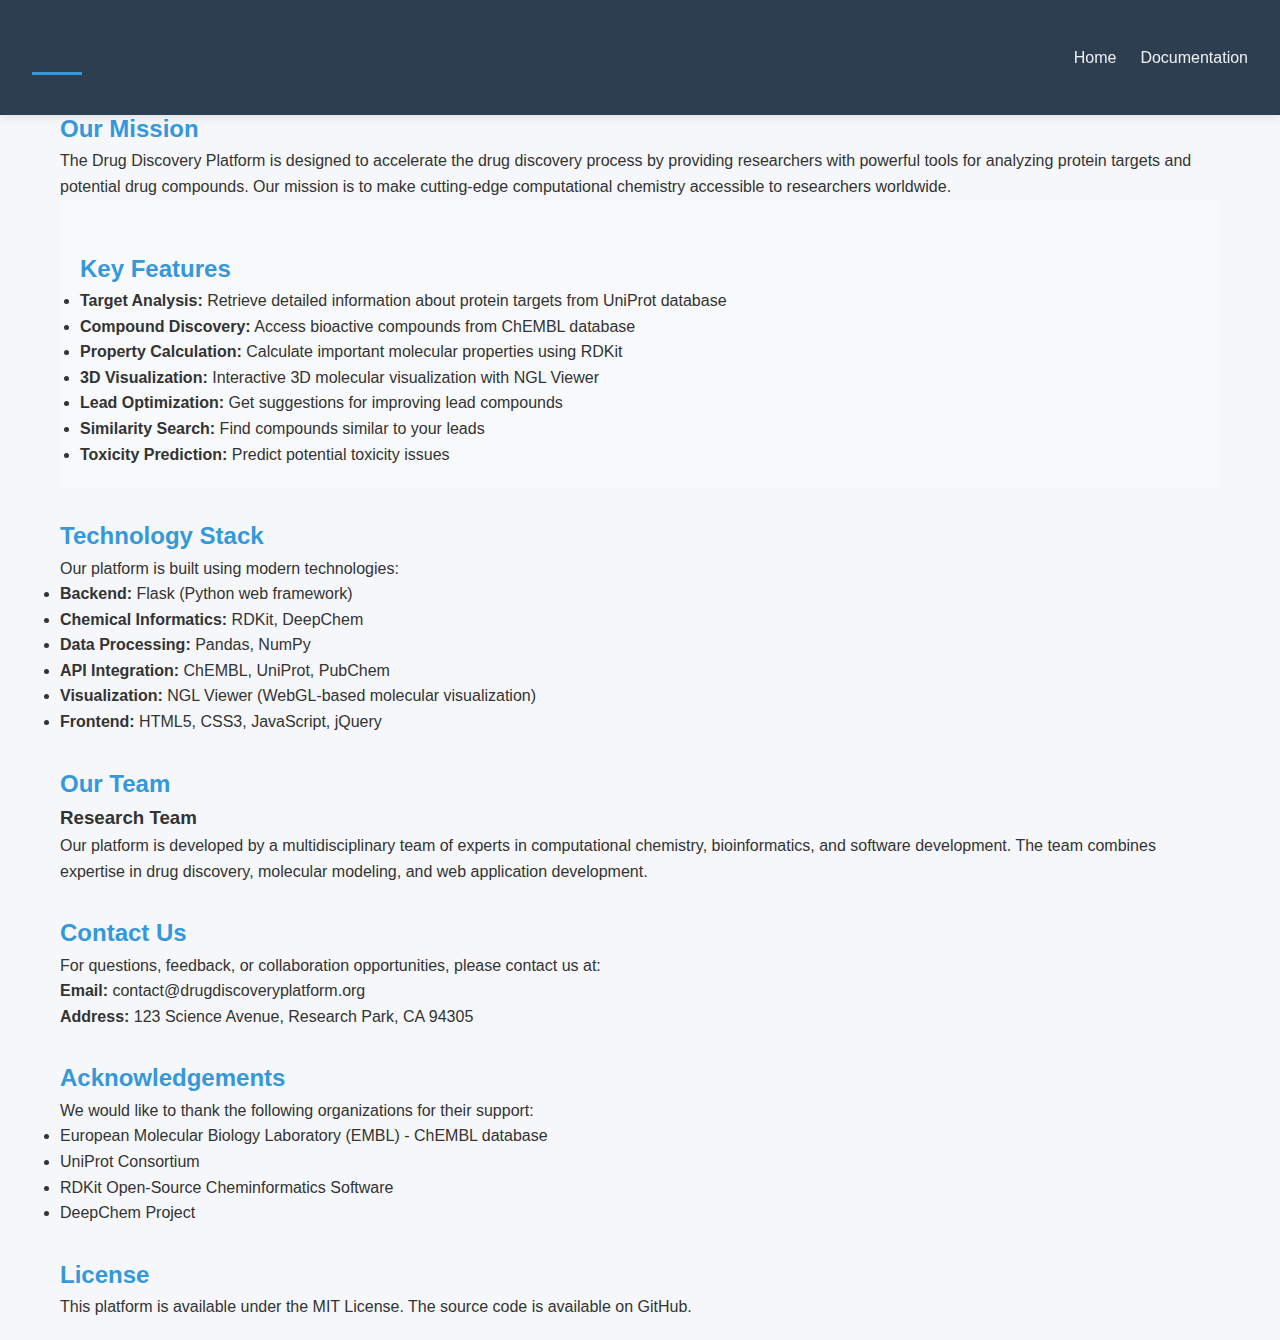
<file: about.html>
<!DOCTYPE html>
<html>
<head>
    <title>About Drug Discovery Platform</title>
    <link rel="stylesheet" href="https://cdn.datatables.net/1.13.6/css/jquery.dataTables.min.css">
    <link rel="stylesheet" href="/static/css/styles.css">
    <style>
        body { font-family: Arial, sans-serif; margin: 20px; }
        .container { max-width: 1200px; margin: auto; }
        h1 { color: #2c3e50; }
        h2 { color: #3498db; margin-top: 30px; }
        pre { background-color: #f5f5f5; padding: 15px; border-radius: 5px; }
        code { background-color: #f5f5f5; padding: 2px 5px; border-radius: 3px; }
        .nav-link { margin-right: 15px; }
        .team-member { margin-bottom: 30px; }
        .feature-box { background-color: #f8f9fa; padding: 20px; border-radius: 5px; margin-bottom: 20px; }
    </style>
</head>
<body>
    <div class="container">
        <header class="main-header">
            <h1>About Drug Discovery Platform</h1>
            <nav class="header-nav">
                <a href="index.html">Home</a>
                <a href="documentation.html">Documentation</a>
            </nav>
        </header>

        <h2>Our Mission</h2>
        <p>The Drug Discovery Platform is designed to accelerate the drug discovery process by providing researchers with powerful tools for analyzing protein targets and potential drug compounds. Our mission is to make cutting-edge computational chemistry accessible to researchers worldwide.</p>

        <div class="feature-box">
            <h2>Key Features</h2>
            <ul>
                <li><strong>Target Analysis:</strong> Retrieve detailed information about protein targets from UniProt database</li>
                <li><strong>Compound Discovery:</strong> Access bioactive compounds from ChEMBL database</li>
                <li><strong>Property Calculation:</strong> Calculate important molecular properties using RDKit</li>
                <li><strong>3D Visualization:</strong> Interactive 3D molecular visualization with NGL Viewer</li>
                <li><strong>Lead Optimization:</strong> Get suggestions for improving lead compounds</li>
                <li><strong>Similarity Search:</strong> Find compounds similar to your leads</li>
                <li><strong>Toxicity Prediction:</strong> Predict potential toxicity issues</li>
            </ul>
        </div>

        <h2>Technology Stack</h2>
        <p>Our platform is built using modern technologies:</p>
        <ul>
            <li><strong>Backend:</strong> Flask (Python web framework)</li>
            <li><strong>Chemical Informatics:</strong> RDKit, DeepChem</li>
            <li><strong>Data Processing:</strong> Pandas, NumPy</li>
            <li><strong>API Integration:</strong> ChEMBL, UniProt, PubChem</li>
            <li><strong>Visualization:</strong> NGL Viewer (WebGL-based molecular visualization)</li>
            <li><strong>Frontend:</strong> HTML5, CSS3, JavaScript, jQuery</li>
        </ul>

        <h2>Our Team</h2>
        <div class="team-member">
            <h3>Research Team</h3>
            <p>Our platform is developed by a multidisciplinary team of experts in computational chemistry, bioinformatics, and software development. The team combines expertise in drug discovery, molecular modeling, and web application development.</p>
        </div>

        <h2>Contact Us</h2>
        <p>For questions, feedback, or collaboration opportunities, please contact us at:</p>
        <p><strong>Email:</strong> contact@drugdiscoveryplatform.org</p>
        <p><strong>Address:</strong> 123 Science Avenue, Research Park, CA 94305</p>

        <h2>Acknowledgements</h2>
        <p>We would like to thank the following organizations for their support:</p>
        <ul>
            <li>European Molecular Biology Laboratory (EMBL) - ChEMBL database</li>
            <li>UniProt Consortium</li>
            <li>RDKit Open-Source Cheminformatics Software</li>
            <li>DeepChem Project</li>
        </ul>

        <h2>License</h2>
        <p>This platform is available under the MIT License. The source code is available on GitHub.</p>
    </div>
</body>
</html>
</file>
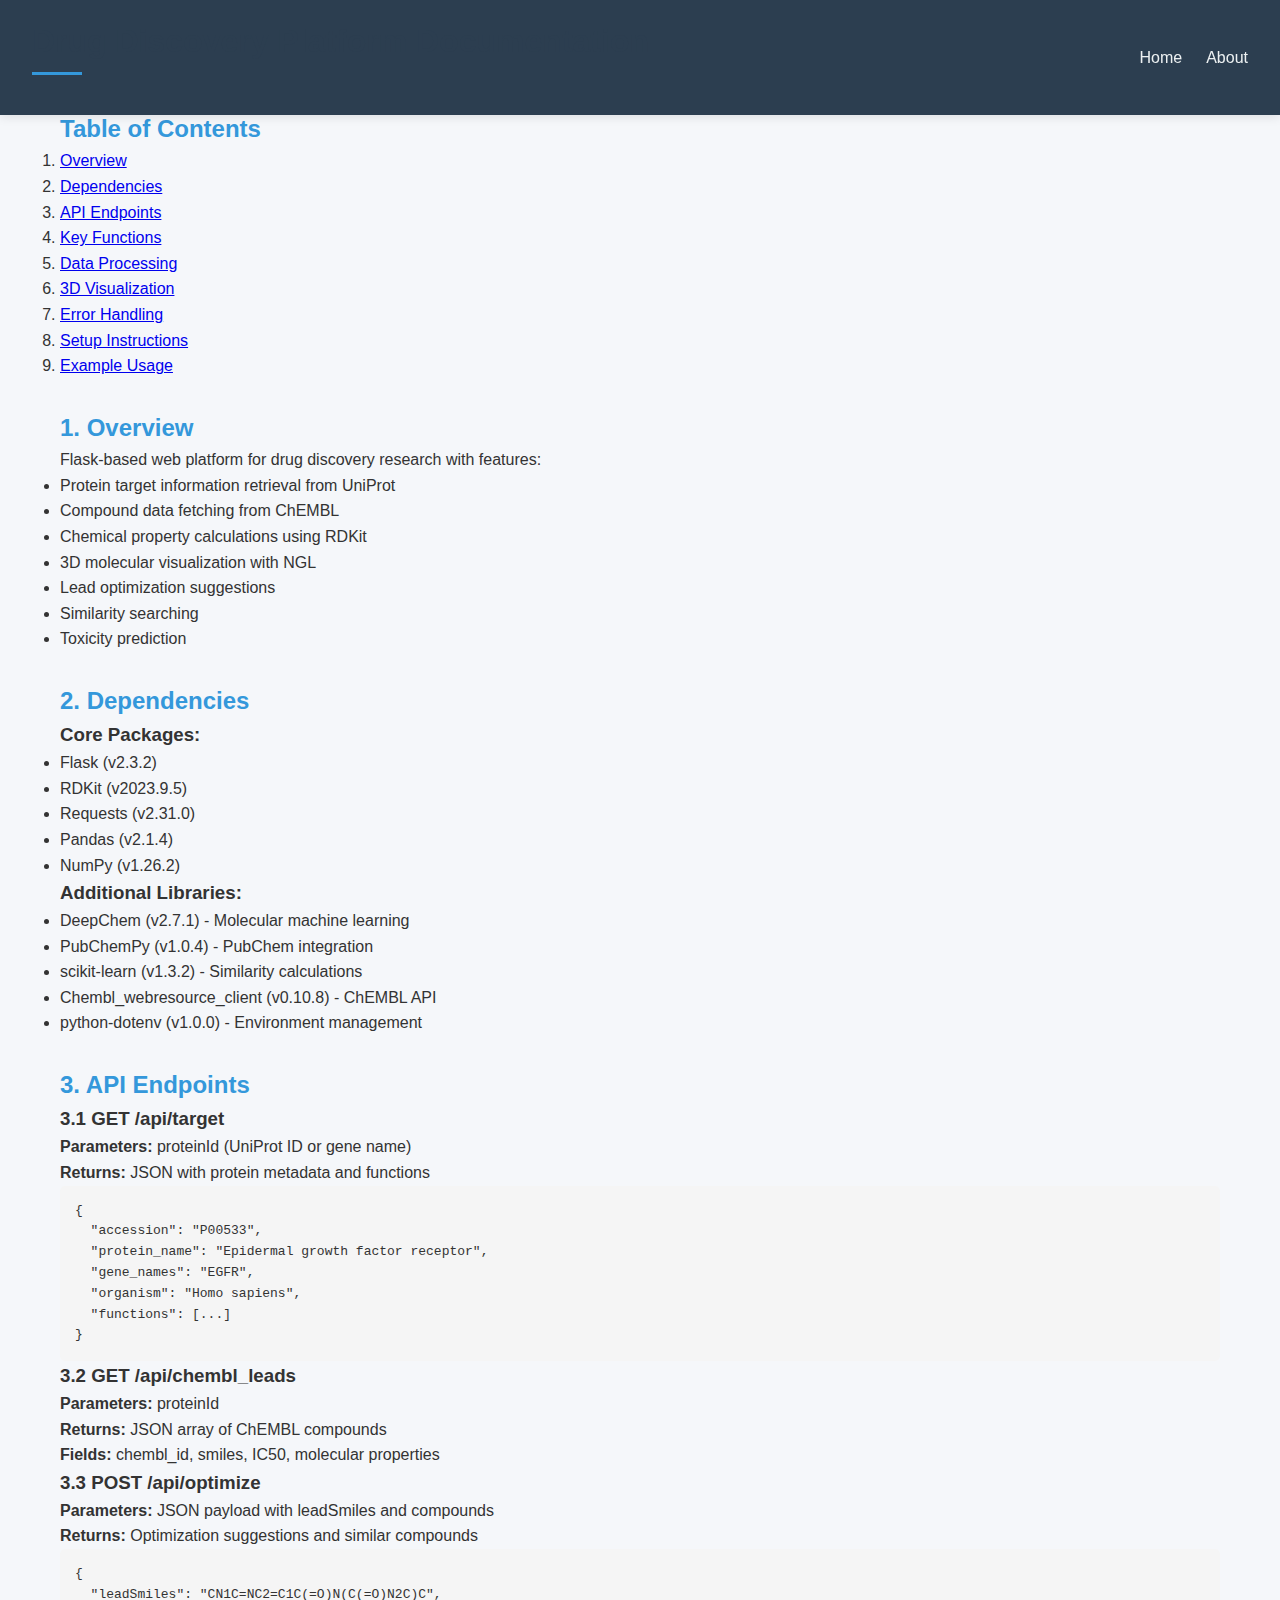
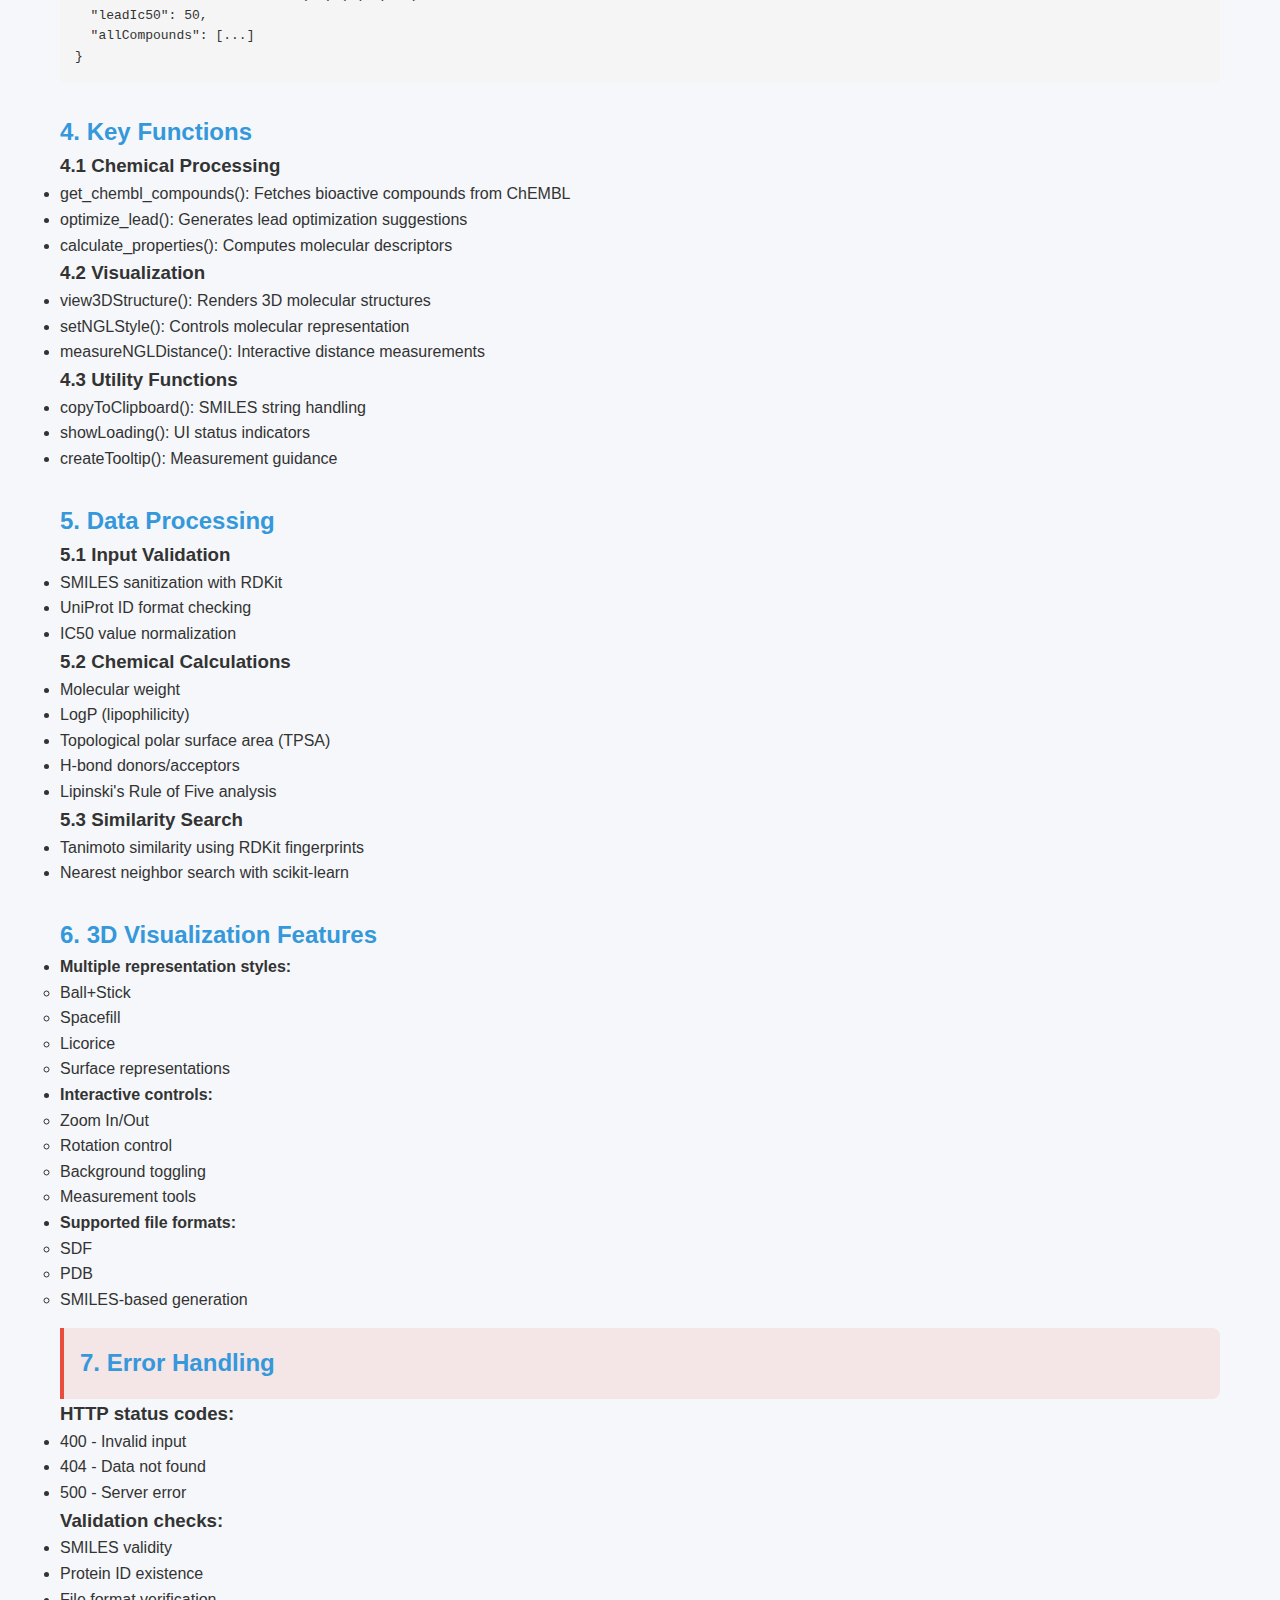
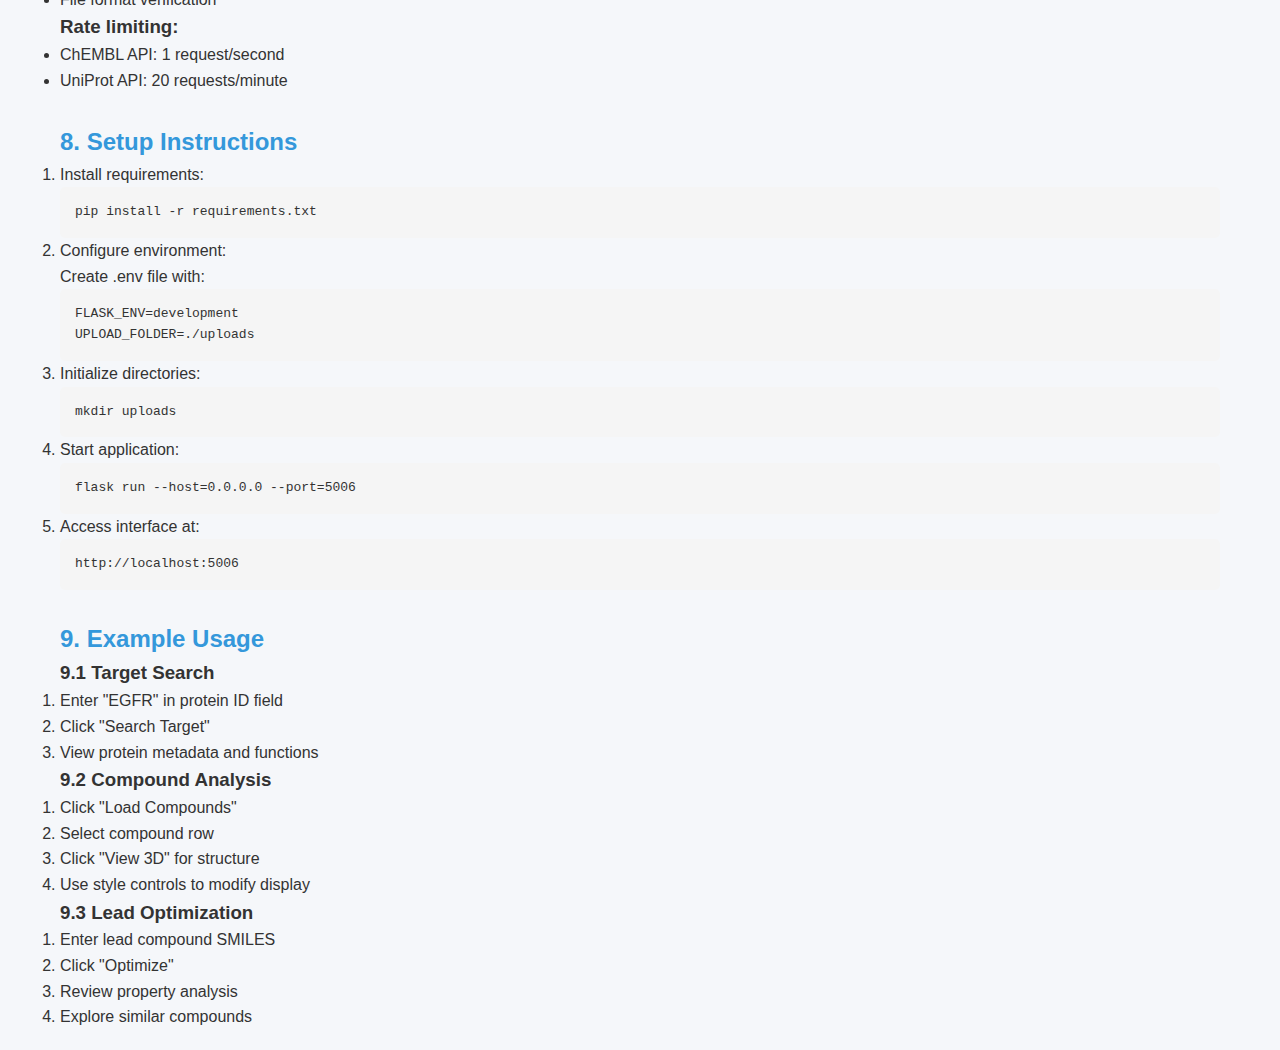
<file: documentation.html>
<!DOCTYPE html>
<html>
<head>
    <title>Drug Discovery Platform Documentation</title>
    <link rel="stylesheet" href="https://cdn.datatables.net/1.13.6/css/jquery.dataTables.min.css">
    <link rel="stylesheet" href="/static/css/styles.css">
    <style>
        body { font-family: Arial, sans-serif; margin: 20px; }
        .container { max-width: 1200px; margin: auto; }
        h1 { color: #2c3e50; }
        h2 { color: #3498db; margin-top: 30px; }
        pre { background-color: #f5f5f5; padding: 15px; border-radius: 5px; }
        code { background-color: #f5f5f5; padding: 2px 5px; border-radius: 3px; }
        .nav-link { margin-right: 15px; }
    </style>
</head>
<body>
    <div class="container">
        <header class="main-header">
            <h1>Drug Discovery Platform Documentation</h1>
            <nav class="header-nav">
                <a href="index.html">Home</a>
                <a href="about.html">About</a>
            </nav>
        </header>

        <h2>Table of Contents</h2>
        <ol>
            <li><a href="#overview">Overview</a></li>
            <li><a href="#dependencies">Dependencies</a></li>
            <li><a href="#api">API Endpoints</a></li>
            <li><a href="#functions">Key Functions</a></li>
            <li><a href="#data">Data Processing</a></li>
            <li><a href="#visualization">3D Visualization</a></li>
            <li><a href="#error">Error Handling</a></li>
            <li><a href="#setup">Setup Instructions</a></li>
            <li><a href="#usage">Example Usage</a></li>
        </ol>

        <h2 id="overview">1. Overview</h2>
        <p>Flask-based web platform for drug discovery research with features:</p>
        <ul>
            <li>Protein target information retrieval from UniProt</li>
            <li>Compound data fetching from ChEMBL</li>
            <li>Chemical property calculations using RDKit</li>
            <li>3D molecular visualization with NGL</li>
            <li>Lead optimization suggestions</li>
            <li>Similarity searching</li>
            <li>Toxicity prediction</li>
        </ul>

        <h2 id="dependencies">2. Dependencies</h2>
        <h3>Core Packages:</h3>
        <ul>
            <li>Flask (v2.3.2)</li>
            <li>RDKit (v2023.9.5)</li>
            <li>Requests (v2.31.0)</li>
            <li>Pandas (v2.1.4)</li>
            <li>NumPy (v1.26.2)</li>
        </ul>

        <h3>Additional Libraries:</h3>
        <ul>
            <li>DeepChem (v2.7.1) - Molecular machine learning</li>
            <li>PubChemPy (v1.0.4) - PubChem integration</li>
            <li>scikit-learn (v1.3.2) - Similarity calculations</li>
            <li>Chembl_webresource_client (v0.10.8) - ChEMBL API</li>
            <li>python-dotenv (v1.0.0) - Environment management</li>
        </ul>

        <h2 id="api">3. API Endpoints</h2>
        <h3>3.1 GET /api/target</h3>
        <p><strong>Parameters:</strong> proteinId (UniProt ID or gene name)</p>
        <p><strong>Returns:</strong> JSON with protein metadata and functions</p>
        <pre>{
  "accession": "P00533",
  "protein_name": "Epidermal growth factor receptor",
  "gene_names": "EGFR",
  "organism": "Homo sapiens",
  "functions": [...]
}</pre>

        <h3>3.2 GET /api/chembl_leads</h3>
        <p><strong>Parameters:</strong> proteinId</p>
        <p><strong>Returns:</strong> JSON array of ChEMBL compounds</p>
        <p><strong>Fields:</strong> chembl_id, smiles, IC50, molecular properties</p>

        <h3>3.3 POST /api/optimize</h3>
        <p><strong>Parameters:</strong> JSON payload with leadSmiles and compounds</p>
        <p><strong>Returns:</strong> Optimization suggestions and similar compounds</p>
        <pre>{
  "leadSmiles": "CN1C=NC2=C1C(=O)N(C(=O)N2C)C",
  "leadIc50": 50,
  "allCompounds": [...]
}</pre>

        <h2 id="functions">4. Key Functions</h2>
        <h3>4.1 Chemical Processing</h3>
        <ul>
            <li>get_chembl_compounds(): Fetches bioactive compounds from ChEMBL</li>
            <li>optimize_lead(): Generates lead optimization suggestions</li>
            <li>calculate_properties(): Computes molecular descriptors</li>
        </ul>

        <h3>4.2 Visualization</h3>
        <ul>
            <li>view3DStructure(): Renders 3D molecular structures</li>
            <li>setNGLStyle(): Controls molecular representation</li>
            <li>measureNGLDistance(): Interactive distance measurements</li>
        </ul>

        <h3>4.3 Utility Functions</h3>
        <ul>
            <li>copyToClipboard(): SMILES string handling</li>
            <li>showLoading(): UI status indicators</li>
            <li>createTooltip(): Measurement guidance</li>
        </ul>

        <h2 id="data">5. Data Processing</h2>
        <h3>5.1 Input Validation</h3>
        <ul>
            <li>SMILES sanitization with RDKit</li>
            <li>UniProt ID format checking</li>
            <li>IC50 value normalization</li>
        </ul>

        <h3>5.2 Chemical Calculations</h3>
        <ul>
            <li>Molecular weight</li>
            <li>LogP (lipophilicity)</li>
            <li>Topological polar surface area (TPSA)</li>
            <li>H-bond donors/acceptors</li>
            <li>Lipinski's Rule of Five analysis</li>
        </ul>

        <h3>5.3 Similarity Search</h3>
        <ul>
            <li>Tanimoto similarity using RDKit fingerprints</li>
            <li>Nearest neighbor search with scikit-learn</li>
        </ul>

        <h2 id="visualization">6. 3D Visualization Features</h3>
        <ul>
            <li><strong>Multiple representation styles:</strong>
                <ul>
                    <li>Ball+Stick</li>
                    <li>Spacefill</li>
                    <li>Licorice</li>
                    <li>Surface representations</li>
                </ul>
            </li>
            <li><strong>Interactive controls:</strong>
                <ul>
                    <li>Zoom In/Out</li>
                    <li>Rotation control</li>
                    <li>Background toggling</li>
                    <li>Measurement tools</li>
                </ul>
            </li>
            <li><strong>Supported file formats:</strong>
                <ul>
                    <li>SDF</li>
                    <li>PDB</li>
                    <li>SMILES-based generation</li>
                </ul>
            </li>
        </ul>

        <h2 id="error">7. Error Handling</h2>
        <h3>HTTP status codes:</h3>
        <ul>
            <li>400 - Invalid input</li>
            <li>404 - Data not found</li>
            <li>500 - Server error</li>
        </ul>

        <h3>Validation checks:</h3>
        <ul>
            <li>SMILES validity</li>
            <li>Protein ID existence</li>
            <li>File format verification</li>
        </ul>

        <h3>Rate limiting:</h3>
        <ul>
            <li>ChEMBL API: 1 request/second</li>
            <li>UniProt API: 20 requests/minute</li>
        </ul>

        <h2 id="setup">8. Setup Instructions</h2>
        <ol>
            <li>Install requirements:
                <pre>pip install -r requirements.txt</pre>
            </li>
            <li>Configure environment:
                <p>Create .env file with:</p>
                <pre>FLASK_ENV=development
UPLOAD_FOLDER=./uploads</pre>
            </li>
            <li>Initialize directories:
                <pre>mkdir uploads</pre>
            </li>
            <li>Start application:
                <pre>flask run --host=0.0.0.0 --port=5006</pre>
            </li>
            <li>Access interface at:
                <pre>http://localhost:5006</pre>
            </li>
        </ol>

        <h2 id="usage">9. Example Usage</h2>
        <h3>9.1 Target Search</h3>
        <ol>
            <li>Enter "EGFR" in protein ID field</li>
            <li>Click "Search Target"</li>
            <li>View protein metadata and functions</li>
        </ol>

        <h3>9.2 Compound Analysis</h3>
        <ol>
            <li>Click "Load Compounds"</li>
            <li>Select compound row</li>
            <li>Click "View 3D" for structure</li>
            <li>Use style controls to modify display</li>
        </ol>

        <h3>9.3 Lead Optimization</h3>
        <ol>
            <li>Enter lead compound SMILES</li>
            <li>Click "Optimize"</li>
            <li>Review property analysis</li>
            <li>Explore similar compounds</li>
        </ol>
    </div>
</body>
</html>
</file>
<file: static/css/styles.css>
/* ===== GLOBAL STYLES ===== */
:root {
    --primary-color: #2c3e50;
    --secondary-color: #3498db;
    --accent-color: #e74c3c;
    --light-color: #ecf0f1;
    --dark-color: #2c3e50;
    --text-color: #333;
    --text-light: #ecf0f1;
    --border-radius: 8px;
    --box-shadow: 0 4px 6px rgba(0, 0, 0, 0.1);
    --transition-speed: 0.3s;
}

* {
    margin: 0;
    padding: 0;
    box-sizing: border-box;
}

body {
    font-family: 'Segoe UI', Tahoma, Geneva, Verdana, sans-serif;
    line-height: 1.6;
    color: var(--text-color);
    background-color: #f5f7fa;
    overflow-x: hidden;
    padding-top: 60px;
}

/* ===== ANIMATIONS ===== */
@keyframes fadeIn {
    from { opacity: 0; }
    to { opacity: 1; }
}

@keyframes slideInRight {
    from { transform: translateX(-50px); opacity: 0; }
    to { transform: translateX(0); opacity: 1; }
}

@keyframes slideInUp {
    from { transform: translateY(50px); opacity: 0; }
    to { transform: translateY(0); opacity: 1; }
}

@keyframes pulse {
    0% { transform: scale(1); }
    50% { transform: scale(1.05); }
    100% { transform: scale(1); }
}

@keyframes rotate {
    from { transform: rotate(0deg); }
    to { transform: rotate(360deg); }
}

@keyframes orbit {
    0% { transform: rotate(0deg) translateX(30px) rotate(0deg); }
    100% { transform: rotate(360deg) translateX(30px) rotate(-360deg); }
}

.fade-in {
    animation: fadeIn 1s ease-in-out;
}

.slide-in-right {
    animation: slideInRight 1s ease-in-out;
}

.slide-in-up {
    animation: slideInUp 1s ease-in-out;
}

.pulse {
    animation: pulse 2s infinite;
}

/* ===== HEADER ===== */
.header-container, .main-header {
    position: fixed;
    top: 0;
    left: 0;
    right: 0;
    background-color: var(--primary-color);
    color: var(--text-light);
    padding: 1rem 2rem;
    box-shadow: 0 2px 10px rgba(0, 0, 0, 0.1);
    z-index: 1000;
    display: flex;
    justify-content: space-between;
    align-items: center;
    transition: all var(--transition-speed);
}

.header-title {
    font-weight: 700;
    font-size: 1.5rem;
    margin: 0;
    display: flex;
    align-items: center;
}

.header-title::before {
    content: '';
    display: inline-block;
    width: 24px;
    height: 24px;
    background-image: url('data:image/svg+xml;utf8,<svg xmlns="http://www.w3.org/2000/svg" viewBox="0 0 100 100"><circle cx="50" cy="50" r="45" fill="%232c3e50"/><circle cx="30" cy="40" r="10" fill="%233498db"/><circle cx="70" cy="40" r="10" fill="%23e74c3c"/><circle cx="50" cy="70" r="10" fill="%232ecc71"/><line x1="30" y1="40" x2="70" y2="40" stroke="%23ecf0f1" stroke-width="3"/><line x1="30" y1="40" x2="50" y2="70" stroke="%23ecf0f1" stroke-width="3"/><line x1="70" y1="40" x2="50" y2="70" stroke="%23ecf0f1" stroke-width="3"/></svg>');
    background-size: contain;
    margin-right: 10px;
    transition: transform 0.3s ease;
}

.header-title:hover::before {
    transform: rotate(15deg);
}

.header-nav {
    display: flex;
    gap: 1.5rem;
}

.header-nav a {
    color: var(--text-light);
    text-decoration: none;
    font-weight: 500;
    position: relative;
    transition: all 0.3s ease;
}

.header-nav a::after {
    content: '';
    position: absolute;
    width: 0;
    height: 2px;
    bottom: -5px;
    left: 0;
    background-color: var(--secondary-color);
    transition: width 0.3s ease;
}

.header-nav a:hover::after {
    width: 100%;
}

/* ===== CONTAINER ===== */
.container {
    max-width: 1200px;
    margin: 0 auto;
    padding: 0 20px;
}

h1 {
    color: var(--primary-color);
    margin-bottom: 1.5rem;
    position: relative;
    padding-bottom: 0.5rem;
    animation: fadeIn 1s ease-in-out;
}

h1::after {
    content: '';
    position: absolute;
    bottom: 0;
    left: 0;
    width: 50px;
    height: 3px;
    background-color: var(--secondary-color);
}

/* ===== SEARCH SECTION ===== */
#proteinId {
    padding: 0.75rem 1rem;
    border: 1px solid #ddd;
    border-radius: var(--border-radius);
    font-size: 1rem;
    width: 100%;
    max-width: 400px;
    margin-right: 10px;
    transition: all 0.3s ease;
}

#proteinId:focus {
    outline: none;
    border-color: var(--secondary-color);
    box-shadow: 0 0 0 3px rgba(52, 152, 219, 0.2);
}

button {
    background-color: var(--secondary-color);
    color: white;
    border: none;
    padding: 0.75rem 1.5rem;
    border-radius: var(--border-radius);
    font-size: 1rem;
    cursor: pointer;
    transition: all 0.3s ease;
    margin-right: 10px;
    position: relative;
    overflow: hidden;
}

button::before {
    content: '';
    position: absolute;
    top: 0;
    left: -100%;
    width: 100%;
    height: 100%;
    background: linear-gradient(90deg, transparent, rgba(46, 44, 44, 0.012), transparent);
    transition: all 0.5s ease;
}

button:hover::before {
    left: 100%;
}

button:hover {
    background-color: #2980b9;
    transform: translateY(-2px);
    box-shadow: 0 4px 8px rgba(0, 0, 0, 0.1);
}

button:active {
    transform: translateY(0);
    box-shadow: none;
}

/* ===== LOADING SPINNER ===== */
#loading {
    display: flex;
    align-items: center;
    justify-content: center;
    margin-top: 1rem;
    opacity: 0;
    transition: opacity 0.3s ease;
}

#loading.visible {
    opacity: 1;
}

#loading::before {
    content: '';
    width: 30px;
    height: 30px;
    border: 3px solid rgba(0, 0, 0, 0.1);
    border-radius: 50%;
    border-top-color: var(--secondary-color);
    animation: rotate 1s linear infinite;
    margin-right: 10px;
}

/* ===== ERROR MESSAGE ===== */
#error {
    background-color: rgba(231, 76, 60, 0.1);
    border-left: 4px solid var(--accent-color);
    padding: 1rem;
    margin-top: 1rem;
    border-radius: 0 var(--border-radius) var(--border-radius) 0;
    animation: fadeIn 0.5s ease-in-out;
}

/* ===== TARGET INFO ===== */
#targetInfo {
    margin-top: 2rem;
    padding: 1.5rem;
    background-color: white;
    border-radius: var(--border-radius);
    box-shadow: var(--box-shadow);
    transition: transform var(--transition-speed), box-shadow var(--transition-speed);
}

#targetInfo:hover {
    transform: translateY(-5px);
    box-shadow: 0 10px 20px rgba(0, 0, 0, 0.1);
}

#targetInfo h3 {
    color: var(--primary-color);
    font-weight: 600;
    margin-bottom: 1rem;
}

.function-details {
    margin-top: 1.5rem;
}

.function-details h4 {
    color: var(--primary-color);
    font-size: 1.2rem;
    margin-bottom: 1rem;
}

.function-details ul {
    list-style-type: none;
    padding: 0;
}

.function-details ul li {
    background-color: #f8f9fa;
    padding: 1rem;
    border-radius: var(--border-radius);
    margin-bottom: 1rem;
    border-left: 3px solid var(--secondary-color);
    transition: all 0.3s ease;
}

.function-details ul li:hover {
    transform: translateX(5px);
    box-shadow: 0 2px 5px rgba(0, 0, 0, 0.1);
}

.references {
    margin-top: 0.5rem;
}

.references a {
    color: var(--secondary-color);
    text-decoration: none;
    margin-right: 0.5rem;
    transition: color 0.3s ease;
}

.references a:hover {
    color: var(--primary-color);
    text-decoration: underline;
}

.molstar-btn {
    background-color: var(--secondary-color);
    color: white;
    border: none;
    padding: 0.25rem 0.5rem;
    border-radius: 4px;
    font-size: 0.8rem;
    cursor: pointer;
    transition: background-color 0.3s ease;
}

.molstar-btn:hover {
    background-color: #2980b9;
}

/* ===== COMPOUNDS TABLE ===== */
#compoundsTable {
    margin-top: 2rem;
    width: 100%;
    border-collapse: collapse;
    background-color: white;
    border-radius: var(--border-radius);
    overflow: hidden;
    box-shadow: var(--box-shadow);
}

#compoundsTable thead th {
    background-color: var(--primary-color);
    color: white;
    padding: 1rem;
    text-align: left;
    font-weight: 500;
}

#compoundsTable tbody tr {
    transition: background-color 0.3s ease;
}

#compoundsTable tbody tr:nth-child(odd) {
    background-color: rgba(0, 0, 0, 0.02);
}

#compoundsTable tbody tr:hover {
    background-color: rgba(52, 152, 219, 0.05);
}

#compoundsTable td {
    padding: 0.75rem 1rem;
    border-bottom: 1px solid #eee;
}

.copy-btn, .optimize-btn {
    background-color: var(--light-color);
    border: none;
    padding: 0.25rem 0.5rem;
    border-radius: 4px;
    font-size: 0.8rem;
    cursor: pointer;
    transition: all 0.3s ease;
    margin-left: 5px;
}

.copy-btn:hover {
    background-color: #bdc3c7;
}

.optimize-btn {
    background-color: var(--secondary-color);
    color: white;
}

.optimize-btn:hover {
    background-color: #2980b9;
}

/* ===== OPTIMIZATION RESULTS ===== */
#optimizationResults {
    margin-top: 2rem;
    padding: 1.5rem;
    background-color: white;
    border-radius: var(--border-radius);
    box-shadow: var(--box-shadow);
    transition: transform var(--transition-speed), box-shadow var(--transition-speed);
}

#optimizationResults:hover {
    transform: translateY(-5px);
    box-shadow: 0 10px 20px rgba(0, 0, 0, 0.1);
}

#optimizationResults h3 {
    color: var(--primary-color);
    font-weight: 600;
    margin-bottom: 1.5rem;
}

#optimizationResults ul {
    list-style-type: none;
    padding-left: 0;
}

#optimizationResults ul li {
    padding: 0.5rem 0;
    border-bottom: 1px solid #eee;
}

#optimizationResults table {
    width: 100%;
    border-collapse: collapse;
    margin-top: 1rem;
}

#optimizationResults th {
    background-color: var(--primary-color);
    color: white;
    padding: 0.75rem;
    text-align: left;
}

#optimizationResults td {
    padding: 0.75rem;
    border-bottom: 1px solid #eee;
}

/* ===== 3D VIEWER ===== */
#viewer, #viewer3D {
    width: 100%;
    height: 400px;
    border: 1px solid #ddd;
    border-radius: var(--border-radius);
    overflow: hidden;
    background-color: #f8f9fa;
    margin-top: 2rem;
    position: relative;
}

#viewer.loading::after, #viewer3D.loading::after {
    content: '';
    position: absolute;
    top: 50%;
    left: 50%;
    width: 40px;
    height: 40px;
    margin-top: -20px;
    margin-left: -20px;
    border: 4px solid rgba(0, 0, 0, 0.1);
    border-radius: 50%;
    border-top-color: var(--secondary-color);
    animation: rotate 1s linear infinite;
}

#smilesInput {
    padding: 0.75rem 1rem;
    border: 1px solid #ddd;
    border-radius: var(--border-radius);
    font-size: 1rem;
    width: 100%;
    max-width: 400px;
    margin-right: 10px;
    transition: all 0.3s ease;
    margin-top: 1rem;
}

#smilesInput:focus {
    outline: none;
    border-color: var(--secondary-color);
    box-shadow: 0 0 0 3px rgba(52, 152, 219, 0.2);
}

/* ===== STYLE CONTROLS ===== */
#styleControls {
    display: flex;
    flex-wrap: wrap;
    gap: 10px;
    margin-top: 1.5rem;
    background-color: #f8f9fa;
    padding: 1rem;
    border-radius: var(--border-radius);
}

.style-btn {
    background-color: var(--light-color);
    border: 1px solid #ddd;
    padding: 0.5rem 0.75rem;
    border-radius: 4px;
    font-size: 0.9rem;
    cursor: pointer;
    transition: all 0.3s ease;
}

.style-btn:hover {
    background-color: var(--secondary-color);
    color: white;
    transform: translateY(-2px);
    box-shadow: 0 2px 5px rgba(0, 0, 0, 0.1);
}

.style-btn:active {
    transform: translateY(0);
    box-shadow: none;
}

/* ===== MEASUREMENT TOOLTIP ===== */
.measurement-tooltip {
    position: absolute;
    top: 10px;
    left: 10px;
    background-color: rgba(0, 0, 0, 0.7);
    color: white;
    padding: 5px 10px;
    border-radius: 4px;
    font-size: 0.9rem;
    z-index: 100;
}

/* ===== MEASUREMENT RESULTS ===== */
.measurement-results {
    position: absolute;
    bottom: 10px;
    left: 10px;
    right: 10px;
    background-color: rgba(0, 0, 0, 0.7);
    color: white;
    padding: 8px 12px;
    border-radius: 4px;
    font-size: 1rem;
    z-index: 100;
    text-align: center;
    font-weight: bold;
    box-shadow: 0 2px 5px rgba(0, 0, 0, 0.2);
    transition: all 0.3s ease;
}

/* ===== RESPONSIVE STYLES ===== */
@media (max-width: 992px) {
    #viewer, #viewer3D {
        height: 350px;
    }
    
    .header-nav {
        display: none;
    }
    
    .header-title {
        font-size: 1.2rem;
    }
}

@media (max-width: 768px) {
    body {
        padding-top: 50px;
    }
    
    .header-container {
        padding: 0.75rem 1rem;
    }
    
    #viewer, #viewer3D {
        height: 300px;
    }
    
    button {
        padding: 0.6rem 1.2rem;
        font-size: 0.9rem;
    }
    
    #proteinId, #smilesInput {
        padding: 0.6rem 0.8rem;
        font-size: 0.9rem;
    }
    
    #styleControls {
        flex-direction: column;
    }
}

@media (max-width: 576px) {
    h1 {
        font-size: 1.5rem;
    }
    
    #viewer, #viewer3D {
        height: 250px;
    }
    
    #targetInfo, #optimizationResults {
        padding: 1rem;
    }
    
    .function-details ul li {
        padding: 0.75rem;
    }
    
    #compoundsTable {
        font-size: 0.9rem;
    }
    
    #compoundsTable td, #compoundsTable th {
        padding: 0.5rem;
    }
    
    .copy-btn, .optimize-btn {
        padding: 0.2rem 0.4rem;
        font-size: 0.7rem;
    }
}

/* ===== DATATABLE CUSTOM STYLING ===== */
.dataTables_wrapper .dataTables_length,
.dataTables_wrapper .dataTables_filter,
.dataTables_wrapper .dataTables_info,
.dataTables_wrapper .dataTables_processing,
.dataTables_wrapper .dataTables_paginate {
    margin-bottom: 1rem;
    color: var(--text-color);
}

.dataTables_wrapper .dataTables_length select,
.dataTables_wrapper .dataTables_filter input {
    padding: 0.4rem;
    border: 1px solid #ddd;
    border-radius: 4px;
    margin-left: 0.5rem;
}

.dataTables_wrapper .dataTables_filter input:focus {
    outline: none;
    border-color: var(--secondary-color);
    box-shadow: 0 0 0 3px rgba(52, 152, 219, 0.2);
}

.dataTables_wrapper .dataTables_paginate .paginate_button {
    padding: 0.4rem 0.8rem;
    margin: 0 0.2rem;
    border: 1px solid #ddd;
    border-radius: 4px;
    background-color: white;
    color: var(--text-color) !important;
    cursor: pointer;
    transition: all 0.3s ease;
}

.dataTables_wrapper .dataTables_paginate .paginate_button:hover {
    background-color: var(--secondary-color);
    color: white !important;
    border-color: var(--secondary-color);
}

.dataTables_wrapper .dataTables_paginate .paginate_button.current {
    background-color: var(--secondary-color);
    color: white !important;
    border-color: var(--secondary-color);
}

/* ===== PAGE TRANSITION OVERLAY ===== */
.page-transition-overlay {
    position: fixed;
    top: 0;
    left: 0;
    width: 100%;
    height: 100%;
    background-color: var(--primary-color);
    z-index: 9999;
    opacity: 0;
    pointer-events: none;
    transition: opacity 0.5s ease;
}
</file>
